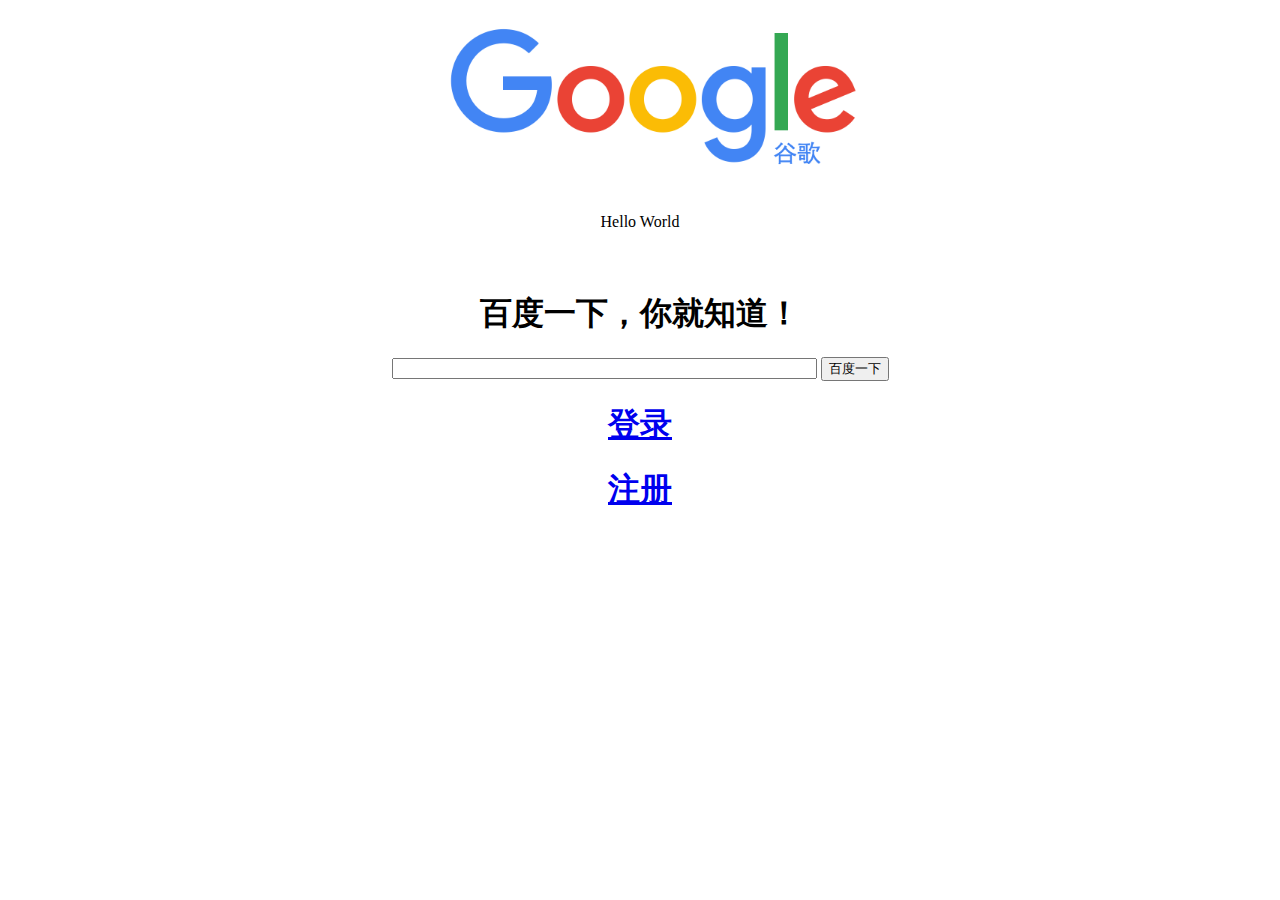
<file: webapp/index.html>
<!DOCTYPE html>
<html>
<head>
<meta charset="UTF-8">
<title>百度一下，你就知道</title>
</head>
		<body>
			<center>
			<img title="google" src="logo.png" />
				<p>Hello World</p>
				<h1></h1><br/>
				<h1 >百度一下，你就知道！</h1>
				<input type="text" size="50"   />
				<input type="button"  value="百度一下"   />
				<br>
				<p>
					<h1><a href="login.html">登录</a></h1>
					</p>
					<p>
					<h1><a href="reg.html">注册</a></h1>
					</p>
			</center>
		</body>
</html>
</file>
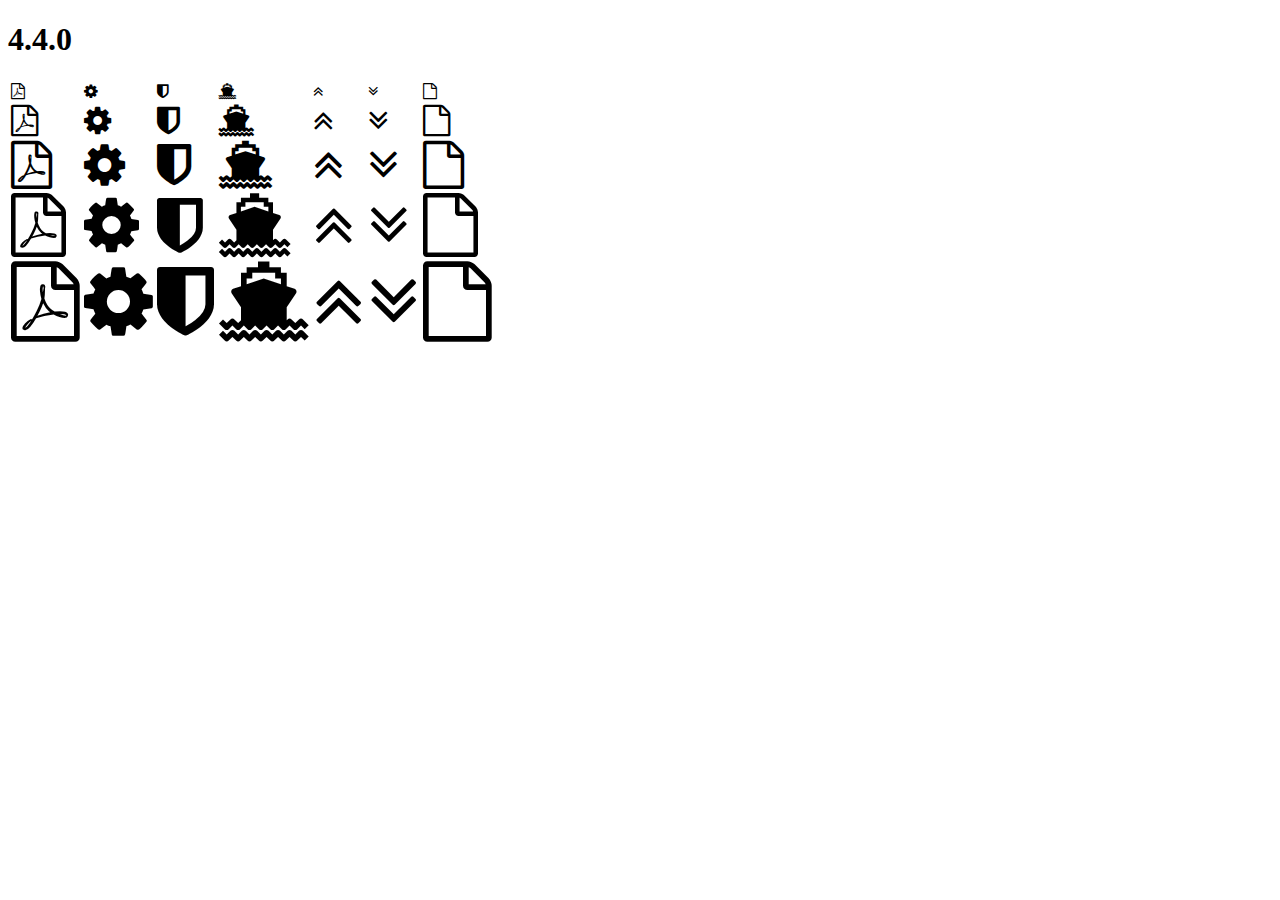
<file: webapp/fonts/4.4.0/index.html>
<!DOCTYPE html>
<html>
  <head>
    <link rel="stylesheet" href="https://maxcdn.bootstrapcdn.com/font-awesome/4.4.0/css/font-awesome.css" />
  </head>

  <body>
    <h1>4.4.0</h1>
    <table>
      <tr>
        <td><i class="fa fa-1x fa-file-pdf-o"></i></td>
        <td><i class="fa fa-1x fa-cog"></i></td>
        <td><i class="fa fa-1x fa-shield"></i></td>
        <td><i class="fa fa-1x fa-ship"></i></td>
        <td><i class="fa fa-1x fa-angle-double-up"></i></td>
        <td><i class="fa fa-1x fa-angle-double-down"></i></td>
        <td><i class="fa fa-1x fa-file-o"></i></td>
      </tr>
      <tr>
        <td><i class="fa fa-2x fa-file-pdf-o"></i></td>
        <td><i class="fa fa-2x fa-cog"></i></td>
        <td><i class="fa fa-2x fa-shield"></i></td>
        <td><i class="fa fa-2x fa-ship"></i></td>
        <td><i class="fa fa-2x fa-angle-double-up"></i></td>
        <td><i class="fa fa-2x fa-angle-double-down"></i></td>
        <td><i class="fa fa-2x fa-file-o"></i></td>
      </tr>
      <tr>
        <td><i class="fa fa-3x fa-file-pdf-o"></i></td>
        <td><i class="fa fa-3x fa-cog"></i></td>
        <td><i class="fa fa-3x fa-shield"></i></td>
        <td><i class="fa fa-3x fa-ship"></i></td>
        <td><i class="fa fa-3x fa-angle-double-up"></i></td>
        <td><i class="fa fa-3x fa-angle-double-down"></i></td>
        <td><i class="fa fa-3x fa-file-o"></i></td>
      </tr>
      <tr>
        <td><i class="fa fa-4x fa-file-pdf-o"></i></td>
        <td><i class="fa fa-4x fa-cog"></i></td>
        <td><i class="fa fa-4x fa-shield"></i></td>
        <td><i class="fa fa-4x fa-ship"></i></td>
        <td><i class="fa fa-4x fa-angle-double-up"></i></td>
        <td><i class="fa fa-4x fa-angle-double-down"></i></td>
        <td><i class="fa fa-4x fa-file-o"></i></td>
      </tr>
      <tr>
        <td><i class="fa fa-5x fa-file-pdf-o"></i></td>
        <td><i class="fa fa-5x fa-cog"></i></td>
        <td><i class="fa fa-5x fa-shield"></i></td>
        <td><i class="fa fa-5x fa-ship"></i></td>
        <td><i class="fa fa-5x fa-angle-double-up"></i></td>
        <td><i class="fa fa-5x fa-angle-double-down"></i></td>
        <td><i class="fa fa-5x fa-file-o"></i></td>
      </tr>
    </table>
  </body>

</html>
</file>
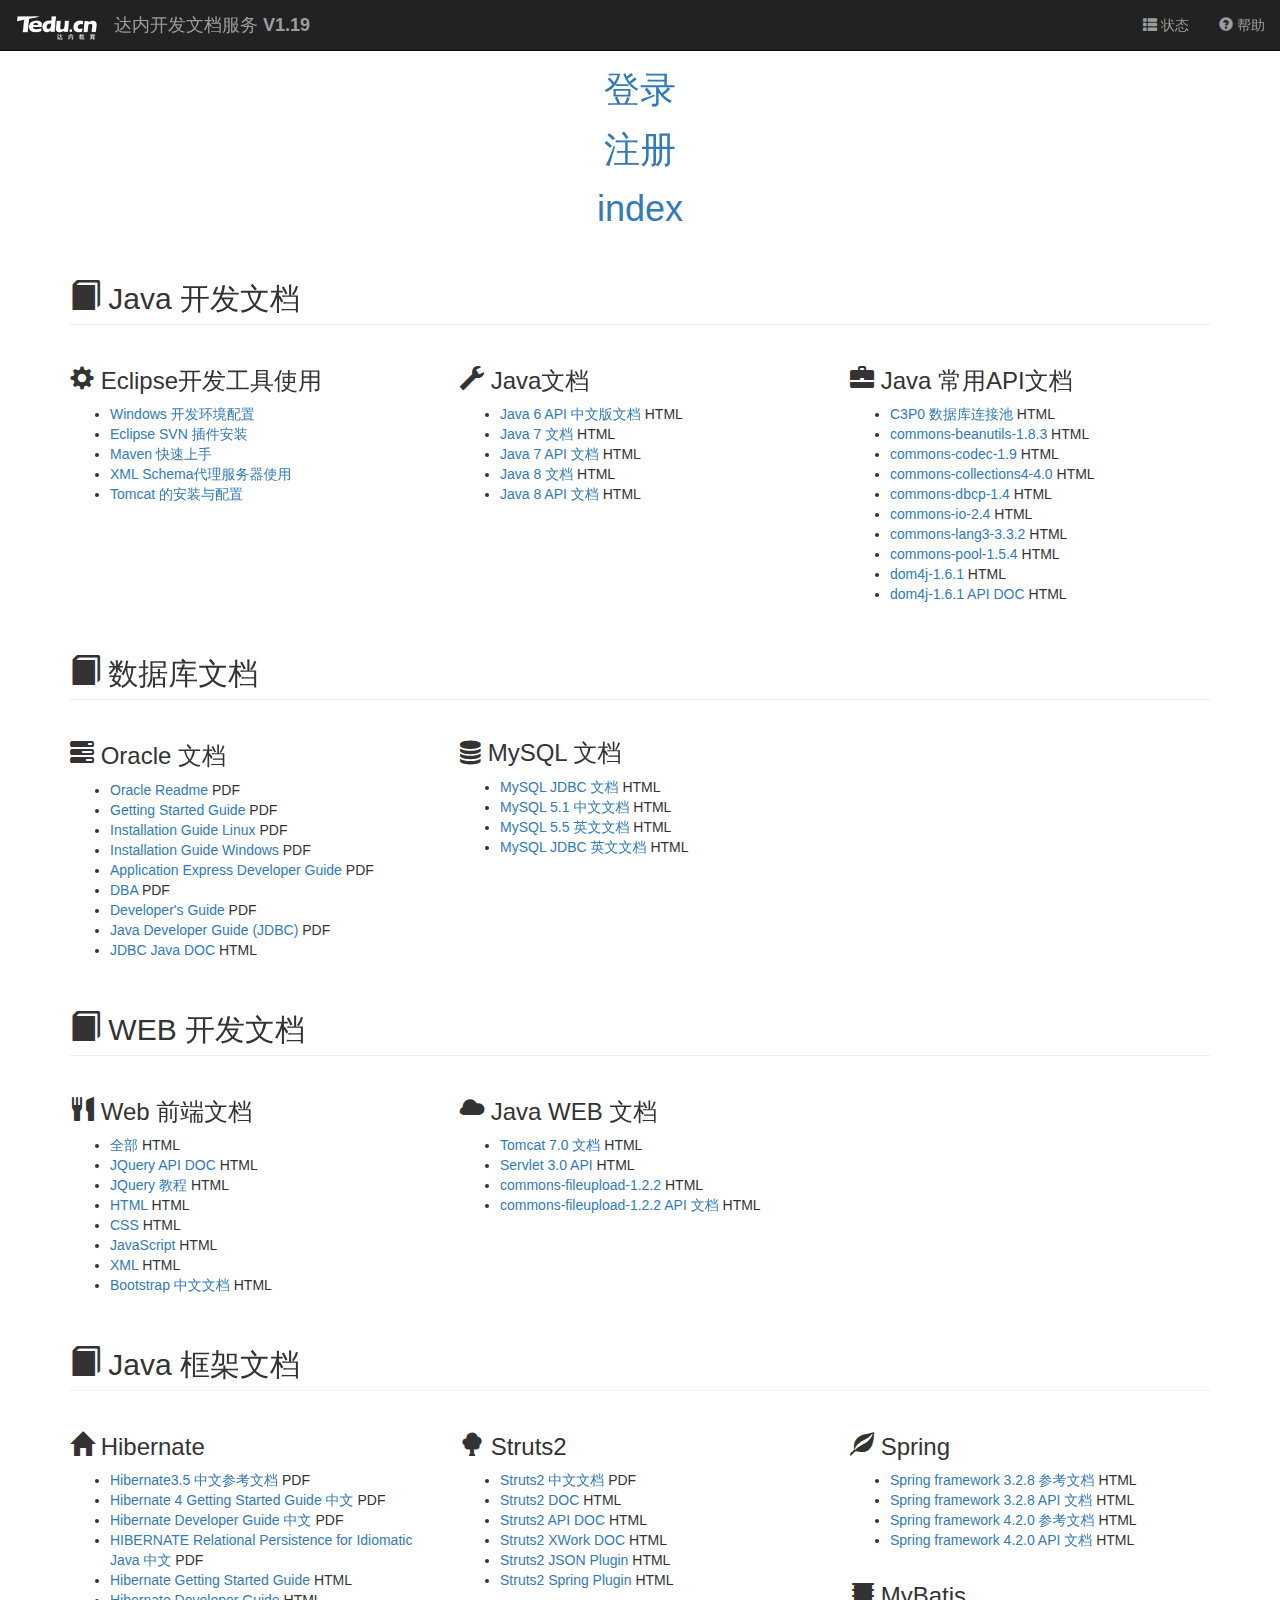
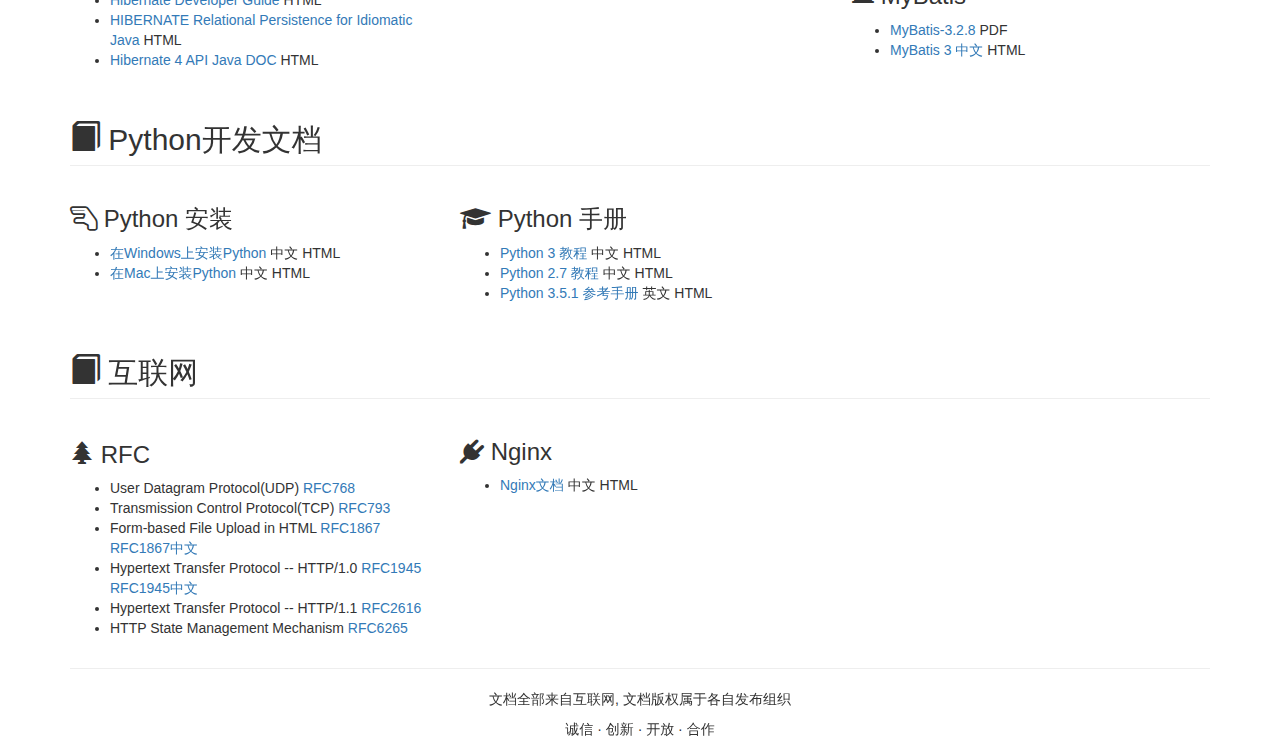
<file: webapp/doc.html>
<!DOCTYPE html>
<html lang="cn">
<head>
<meta charset="UTF-8">
<meta http-equiv="X-UA-Compatible" content="IE=edge">
<meta name="renderer" content="webkit" /> 
<meta name="Author" content="刘苍松">
<title>达内开发文档服务器</title>
 
<meta name="viewport" content="width=device-width, initial-scale=1">
<!-- 上述3个meta标签*必须*放在最前面，任何其他内容都*必须*跟随其后！ -->
<meta name="author" content="Robin Liu">

<title>TES 管理控制台</title>

<!-- Bootstrap core CSS -->
<link href="css/bootstrap.min.css" rel="stylesheet">

<link rel="stylesheet" href="css/font-awesome.min.css">

<!-- Custom styles for this template -->
<link href="css/doc.css" rel="stylesheet">

<!-- jQuery文件。务必在bootstrap.min.js 之前引入 -->
<script src="js/jquery-1.11.3.min.js"></script>

<!-- 最新的 Bootstrap 核心 JavaScript 文件 -->
<script src="js/bootstrap.min.js"></script>

<script>

var timer = null;

var errors = 0;

$(document).ready(function(){
  
  updateState();
  
  //定时更新错误徽章, 如果有错误就显示错误徽章
  window.setInterval(function(){
    if(errors==0){
      $('#errorsBadge').text(0).addClass("hidden");
    }else{
       $('#errorsBadge').text(errors).removeClass("hidden");
    }
  }, 1000);

  //每个小时检查一下服务器的状态
  window.setInterval(function(){
     updateState();
  }, 1000*60*60);
  
  //显示窗口时候立即更新服务器的状态
  $('#stateDialog').on('shown.bs.modal', function (e) {
    //console.log("OK");
    updateState();
  });  
  
  //点击刷新按钮,就强制请求更新服务器的状态
  $('#refreshButton').click(function(){ 
    if(! timer){
      var $btn = $(this).button('loading');
      //请求刷新
      $.getJSON("/health/check?refresh",function(result){
        if(result.state=="ok"){
          //定时检查服务器上的检查工作是否完成
          timer = window.setInterval(function(){
            $.getJSON("/health/check?checking",function(checking){
              if(! checking){
                window.clearInterval(timer);
                timer = null;
                //显示服务器的状态
                updateState();
                //$btn.('reset');
              }
            });
          }, 500);       
        }else{
          $btn.button('reset');
        }
      });
    }
  });

});

function cleanAllState(id){
  $(id).attr("class","").addClass("list-group-item")
    .children("i").attr("class", "").addClass("fa fa-square-o");
}

function loadingState(id){
  $(id).attr("class","").addClass("list-group-item")
    .children("i").attr("class", "").addClass("fa fa-cog fa-spin");
}

function onlineState(id){
  $(id).attr("class","").addClass("list-group-item list-group-item-success")
    .children("i").attr("class", "").addClass("fa fa-check-square-o");
}

function offlineState(id){
  $(id).attr("class","").addClass("list-group-item list-group-item-danger")
    .children("i").attr("class", "").addClass("fa fa-times");
}


function updateState(){
  errors=0;
  update("#mavenServer", "/health/check?maven");
  update("#svnServer", "/health/check?svn");
  update("#schemaServer", "/health/check?schema");
  update("#patchServer", "/health/check?patch");
}
 
function update(id, url){
  //清楚显示状态
  cleanAllState(id)
  window.setTimeout(function(){
    //显示加载状态
    loadingState(id);
    window.setTimeout(function(){
      //获取服务器的状态
      $.getJSON(url,function(result){
        if(result.state=="online"){
          onlineState(id);
          $('#refreshButton').button('reset');
        }else{
          offlineState(id);
          errors++;
        }
      });
    }, 1000);

  }, 500);
}
</script>

</head>
<body>
<center>
<p>
		<h1>
			<a href="login.html">登录</a>
		</h1>
		</p>
		<p>
		<h1>
			<a href="reg.html">注册</a>
		</h1>
		</p>
		<p>
		<h1>
			<a href="index.html">index</a>
		</h1>
		</p>
		</center>
  <nav class="navbar navbar-inverse navbar-fixed-top" id="navbar">
		<div class="container-fluid">
        <div class="navbar-header">
          <a class="navbar-brand" href="#"><img src="images/logo.png"></a>
          <a class="navbar-brand" href="#"><strong>达内开发文档服务 V1.19</strong></a>
        </div>
        <div id="navbar" class="navbar-collapse collapse">

          <ul class="nav navbar-nav navbar-right">
            <li><a href="" data-toggle="modal" data-target="#helpDialog"><span class="glyphicon glyphicon-question-sign" aria-hidden="true"></span> 帮助</a></li>
          </ul>
          <ul class="nav navbar-nav navbar-right">
            <li><a href="" data-toggle="modal" data-target="#stateDialog"><span class="glyphicon glyphicon-th-list" aria-hidden="true"></span> 状态 <span id="errorsBadge" class="badge hidden">0</span></a></li>
          </ul>
        
        </div>
		</div>
  </nav>


  
  <!-- 状态监测 -->
  <div class="modal fade" id="stateDialog" tabindex="-2" role="dialog" aria-labelledby="myModalLabel">
    <div class="modal-dialog" role="document">
      <div class="modal-content">
        <div class="modal-header" align="center">
          <button type="button" class="close" data-dismiss="modal" aria-label="Close"><span aria-hidden="true">&times;</span></button>
          <h4 class="modal-title" id="myModalLabel"><strong>服务工作状态监测</strong></h4>
        </div>
        <div class="modal-body">
          <p class="lead text-right">如果故障请链接MIS部门</p>
          <ul class="list-group">
            <li class="list-group-item list-group-item-success"><i class="fa fa-check-square-o" aria-hidden="true"></i>  开发文档服务器 <a href="http://doc.tedu.cn">http://doc.tedu.cn</a></li>
            
            <li id="mavenServer" class="list-group-item"><i class="fa fa-square-o" aria-hidden="true"></i>  达内Maven服务器(Nexus) <a href="http://maven.tedu.cn">http://maven.tedu.cn</a></li>
            
            <li id="svnServer" class="list-group-item"><i class="fa fa-square-o" aria-hidden="true"></i>  达内版本管理服务器SVN <a href="http://svn.tedu.cn">http://svn.tedu.cn</a></li>
            
            <li id="schemaServer"  class="list-group-item"><i class="fa fa-square-o" aria-hidden="true"></i>  达内XML Scheam代理服务器 <a href="http://schema.tedu.cn/proxy">http://schema.tedu.cn/proxy</a></li>
            
            <li id="patchServer" class="list-group-item"><i class="fa fa-square-o" aria-hidden="true"></i>  服务器自动升级功能 </li>
 

          </ul>
        </div>
        <div class="modal-footer" align="center">
          <div class="col-md-11">
            <button id="refreshButton" data-loading-text="更新中..." type="button" class="btn btn-primary"   autocomplete="off">刷  新</button>
            <button type="button" class="btn btn-primary" data-dismiss="modal">离  开</button>
          </div>
        </div>
      </div>
    </div>  
  </div>

  <!-- HELP -->
  <div class="modal fade" id="helpDialog" tabindex="-1" role="dialog" aria-labelledby="myModalLabel">
    <div class="modal-dialog" role="document">
      <div class="modal-content">
        <div class="modal-header" align="center">
          <button type="button" class="close" data-dismiss="modal" aria-label="Close"><span aria-hidden="true">&times;</span></button>
          <h4 class="modal-title" id="myModalLabel"><strong>达内TTS教学系统</strong></h4>
        </div>
        <div class="modal-body">
          <img class="img-responsive" src="images/help.png">
        </div>
        <div class="modal-footer" align="center">
          <div class="col-md-11">
            <button type="button" class="btn btn-primary" data-dismiss="modal">确  认</button>
          </div>
        </div>
      </div>
    </div>  
  </div>



  <div class="container bs-docs-container" >
    <div class="row">
      <div class="col-xs-12 col-sm-12 col-md-12 col-lg-12" >
        <h2 class="page-header"><span class="glyphicon glyphicon-book" aria-hidden="true"></span> Java 开发文档</h2>
      </div>
      <div class="col-xs-12 col-sm-6 col-md-4 col-lg-4" >
        <h3><span class="glyphicon glyphicon-cog" aria-hidden="true"></span> Eclipse开发工具使用</h3> 

        <ul>
          <li><a href="eclipse/windows.html">Windows 开发环境配置</a></li>
          <li><a href="svn/">Eclipse SVN 插件安装</a></li>
          <!-- <li>Eclipse SVN 插件使用</li> -->
          <li><a href="maven/">Maven 快速上手</a></li>
          <li><a href="http://schema.tedu.cn">XML Schema代理服务器使用</a></li>
          <li><a href="tomcat">Tomcat 的安装与配置</a></li> 
          <!-- <li><a href="eclipse/rinzo.html">Eclipse XML 编辑插件Rinzo</a></li> -->
        </ul>
      </div>

      <div class="col-xs-12 col-sm-6 col-md-4 col-lg-4" >
        <h3><span class="glyphicon glyphicon-wrench" aria-hidden="true"></span> Java文档</h3>

        <ul>
            <li><a href="jdk6-docs">Java 6 API 中文版文档</a> HTML</li>
            <li><a href="jdk7-docs">Java 7 文档</a> HTML</li>
            <li><a href="jdk7-docs/api">Java 7 API 文档</a> HTML</li>
            <li><a href="jdk8-docs">Java 8 文档</a> HTML</li>
            <li><a href="jdk8-docs/api">Java 8 API 文档</a> HTML</li>
        </ul>
      </div>

      <div class="col-xs-12 col-sm-6 col-md-4 col-lg-4" >
        <h3><span class="glyphicon glyphicon-briefcase" aria-hidden="true"></span> Java 常用API文档</h3>
        <ul>
          <li><a href="c3p0-0.9.5-pre8/doc">C3P0 数据库连接池</a> HTML</li>
          <li><a href="commons-beanutils-1.8.3/apidocs">commons-beanutils-1.8.3</a> HTML</li>
          <li><a href="commons-codec-1.9/apidocs">commons-codec-1.9</a> HTML</li>
          <li><a href="commons-collections4-4.0/apidocs">commons-collections4-4.0</a> HTML</li>
          <li><a href="commons-dbcp-1.4/apidocs">commons-dbcp-1.4</a> HTML</li>
          <li><a href="commons-io-2.4/docs">commons-io-2.4</a> HTML</li>
          <li><a href="commons-lang3-3.3.2/apidocs">commons-lang3-3.3.2</a> HTML</li>
          <li><a href="commons-pool-1.5.4/apidocs">commons-pool-1.5.4</a> HTML</li>
          <li><a href="dom4j-1.6.1/docs">dom4j-1.6.1</a> HTML</li>
          <li><a href="dom4j-1.6.1/docs/apidocs">dom4j-1.6.1 API DOC</a> HTML</li>
       
        </ul>
      </div>

      <div class="col-xs-12 col-sm-12 col-md-12 col-lg-12" >
        <h2 class="page-header"><span class="glyphicon glyphicon-book" aria-hidden="true"></span> 数据库文档</h2>
      </div>


      <div class="col-xs-12 col-sm-6 col-md-4 col-lg-4" >

        <h3><span class="glyphicon glyphicon-tasks" aria-hidden="true"></span> Oracle 文档</h3>
        <ul>
          <li><a href="oracle/Readme.pdf">Oracle Readme</a> PDF</li>
          <li><a href="oracle/GettingStartedGuide.pdf">Getting Started Guide</a> PDF</li>
          <li><a href="oracle/InstallationGuideLinux.pdf">Installation Guide Linux</a> PDF</li>
          <li><a href="oracle/InstallationGuideWindows.pdf">Installation Guide Windows</a> PDF</li>

          <li><a href="oracle/ApplicationExpressDeveloperGuide.pdf">Application Express Developer Guide</a> PDF</li>
          <li><a href="oracle/DBA.pdf">DBA</a> PDF</li>
          <li><a href="oracle/DevelopersGuide.pdf">Developer's Guide</a> PDF</li>
          <li><a href="oracle/JavaDeveloperGuide.pdf">Java Developer Guide (JDBC) </a> PDF</li>
          <li><a href="oracle/jdbc_javadoc/">JDBC Java DOC </a> HTML</li>
        </ul>
	    </div>

      <div class="col-xs-12 col-sm-6 col-md-4 col-lg-4" >
        <h3><!--<span class="glyphicon glyphicon-tint" aria-hidden="true"></span>-->
        <span class="fa fa-database" aria-hidden="true"></span> MySQL 文档</h3>
        
        <ul>
          <li><a href="mysql-connector-java-5.1.38/docs/connector-j.html">MySQL JDBC 文档</a> HTML</li>
          <li><a href="mysql5.1">MySQL 5.1 中文文档</a> HTML</li>
          <li><a href="mysql5.5-en">MySQL 5.5 英文文档</a> HTML</li>
          <li><a href="mysql-jdbc5.1">MySQL JDBC 英文文档</a> HTML</li>
        </ul>
	    </div>


      <div class="col-xs-12 col-sm-12 col-md-12 col-lg-12" >
        <h2 class="page-header"><span class="glyphicon glyphicon-book" aria-hidden="true"></span> WEB 开发文档</h2>
      </div>


      <div class="col-xs-12 col-sm-6 col-md-4 col-lg-4" >
        <h3><span class="glyphicon glyphicon-cutlery" aria-hidden="true"></span> Web 前端文档</h3>
        <ul>
          <li><a href="w3">全部</a> HTML</li>
          <li><a href="jquery/index.html">JQuery API DOC</a> HTML</li>
          <li><a href="w3/jquery/index.html">JQuery 教程</a> HTML</li>
          <li><a href="w3/html/index.html">HTML</a> HTML</li>
          <li><a href="w3/css/index.html">CSS</a> HTML</li>
          <li><a href="w3/b.html">JavaScript</a> HTML</li>
          <li><a href="w3/x.html">XML</a> HTML</li>
          <li><a href="bootcss/v3.bootcss.com/getting-started/index.html">Bootstrap 中文文档</a> HTML</li>
        </ul>
	    </div>

      <div class="col-xs-12 col-sm-6 col-md-4 col-lg-4" >
        <h3><span class="glyphicon glyphicon-cloud" aria-hidden="true"></span> Java WEB 文档</h3>
        <ul>
           <li><a href="tomcat-7.0-doc">Tomcat 7.0 文档</a> HTML</li>
           <li><a href="tomcat-7.0-doc/servletapi/index.html">Servlet 3.0 API</a> HTML</li>
           <li><a href="commons-fileupload-1.2.2/site">commons-fileupload-1.2.2</a> HTML</li>
           <li><a href="commons-fileupload-1.2.2/site/apidocs">commons-fileupload-1.2.2 API 文档</a> HTML</li>
        </ul>
	    </div>

      <div class="col-xs-12 col-sm-12 col-md-12 col-lg-12" >
        <h2 class="page-header"><span class="glyphicon glyphicon-book" aria-hidden="true"></span> Java 框架文档</h2>
      </div>

      <div class="col-xs-12 col-sm-6 col-md-4 col-lg-4" >
	
        <h3><span class="glyphicon glyphicon-home" aria-hidden="true"></span> Hibernate</h3>
        <ul>

          <li><a href="hibernate3.5/hibernate_reference-3.5.pdf">Hibernate3.5 中文参考文档</a> PDF</li>
          <li><a href="hibernate4/HibernateGettingStartedGuide.pdf">Hibernate 4 Getting Started Guide 中文</a> PDF</li>
          
          <li><a href="hibernate4/HibernateDeveloperGuide.pdf">Hibernate Developer Guide 中文</a> PDF</li>
          <li><a href="hibernate4/HIBERNATE-RelationalPersistenceforIdiomaticJava.pdf">HIBERNATE Relational Persistence for Idiomatic Java 中文</a> PDF</li>
          <li><a href="hibernate4/quickstart/en-US/html">Hibernate Getting Started Guide</a> HTML</li>
          <li><a href="hibernate4/devguide/en-US/html">Hibernate Developer Guide</a> HTML</li>
          <li><a href="hibernate4/manual/en-US/html">HIBERNATE Relational Persistence for Idiomatic Java</a> HTML</li>
          <li><a href="hibernate4/javadocs">Hibernate 4 API Java DOC</a> HTML</li>
        </ul>
	    </div>


      <div class="col-xs-12 col-sm-6 col-md-4 col-lg-4" >
        <h3><span class="glyphicon glyphicon-tree-deciduous" aria-hidden="true"></span> Struts2</h3>
        <ul>
          <li><a href="struts2/struts2-cn.pdf">Struts2 中文文档</a> PDF</li>
          <li><a href="struts2/docs">Struts2 DOC</a> HTML</li>
          <li><a href="struts2/struts2-core/apidocs">Struts2 API DOC</a> HTML</li>
          <li><a href="struts2/xwork-core/apidocs">Struts2 XWork DOC</a> HTML</li>
          <li><a href="struts2/struts2-plugins/struts2-json-plugin/apidocs/index.html">Struts2 JSON Plugin</a> HTML</li>
          <li><a href="struts2/struts2-plugins/struts2-spring-plugin/apidocs/index.html">Struts2 Spring Plugin</a> HTML</li>
        </ul>
	    </div>

      <div class="col-xs-12 col-sm-6 col-md-4 col-lg-4" >
        <h3><span class="glyphicon glyphicon-leaf" aria-hidden="true"></span> Spring</h3>
        <ul>
          <li><a href="spring-framework-3.2.8/spring-framework-reference/html">Spring framework 3.2.8 参考文档</a> HTML</li>
          <li><a href="spring-framework-3.2.8/javadoc-api">Spring framework 3.2.8 API 文档</a> HTML</li>
          <li><a href="spring-framework-4.2.0/spring-framework-reference/html">Spring framework 4.2.0 参考文档</a> HTML</li>
          <li><a href="spring-framework-4.2.0/javadoc-api">Spring framework 4.2.0 API 文档</a> HTML</li>
        </ul>

		  </div>

      <div class="col-xs-12 col-sm-6 col-md-4 col-lg-4" >
        <h3><span class="glyphicon glyphicon-oil" aria-hidden="true"></span> MyBatis</h3>
        <ul>
         
          <li><a href="mybatis-3.2.8/mybatis-3.2.8.pdf">MyBatis-3.2.8</a> PDF</li>
          <li><a href="mybatis3/zh/index.html">MyBatis 3 中文</a> HTML</li>
        </ul>
	    </div>


      <div class="col-xs-12 col-sm-12 col-md-12 col-lg-12" >
        <h2 class="page-header"><span class="glyphicon glyphicon-book" aria-hidden="true"></span> Python开发文档</h2>
      </div>

      <div class="col-xs-12 col-sm-6 col-md-4 col-lg-4" >
        <h3><span class="fa fa-hand-lizard-o" aria-hidden="true"></span> Python 安装</h3>

        <ul>
          <li><a href="python/windows.html">在Windows上安装Python</a> 中文 HTML</li>
          <li><a href="python/mac.html">在Mac上安装Python</a> 中文 HTML</li>
        </ul>
	    </div>

      <div class="col-xs-12 col-sm-6 col-md-4 col-lg-4" >
        <h3><span class="fa fa-graduation-cap" aria-hidden="true"></span> Python 手册</h3>

        <ul>
          <li><a href="python/pythontutorial3">Python 3 教程</a> 中文 HTML</li>
          <li><a href="python/pythontutorial27">Python 2.7 教程</a> 中文 HTML</li>
          <li><a href="python/python-3.5.1-docs-html">Python 3.5.1 参考手册</a> 英文 HTML</li>
        </ul>
	    </div>


      <div class="col-xs-12 col-sm-12 col-md-12 col-lg-12" >
        <h2 class="page-header"><span class="glyphicon glyphicon-book" aria-hidden="true"></span> 互联网</h2>
      </div>

      <div class="col-xs-12 col-sm-6 col-md-4 col-lg-4" >
        <h3><span class="glyphicon glyphicon-tree-conifer" aria-hidden="true"></span> RFC</h3>

        <ul>
          <li>User Datagram Protocol(UDP) <a href="rfc/rfc768.txt">RFC768</a> </li>
          <li>Transmission Control Protocol(TCP) <a href="rfc/rfc793.txt">RFC793</a> </li>
          <li>Form-based File Upload in HTML <a href="rfc/rfc1867.txt">RFC1867</a> <a href="rfc-cn/RFC1867.txt">RFC1867中文</a> </li>
          <li>Hypertext Transfer Protocol -- HTTP/1.0 <a href="rfc/rfc1945.txt">RFC1945</a> <a href="rfc-cn/RFC1945.txt">RFC1945中文</a></li>
          <li>Hypertext Transfer Protocol -- HTTP/1.1 <a href="rfc/rfc2616.txt">RFC2616</a></li>
            <li>HTTP State Management Mechanism <a href="rfc/rfc6265.txt">RFC6265</a></li>
        </ul>
	    </div>

      <div class="col-xs-12 col-sm-6 col-md-4 col-lg-4" >
        <h3><span class="fa fa-plug" aria-hidden="true"></span> Nginx</h3>

        <ul>
          <li><a href="nginx_docs/cn">Nginx文档</a> 中文 HTML</li>
       
        </ul>
	    </div>

    </div>
    <hr>
    <p class="text-center">文档全部来自互联网, 文档版权属于各自发布组织</p>
    <p class="text-center">诚信 · 创新 · 开放 · 合作</p>
  </div>
 
	
</body>
</html>
</file>
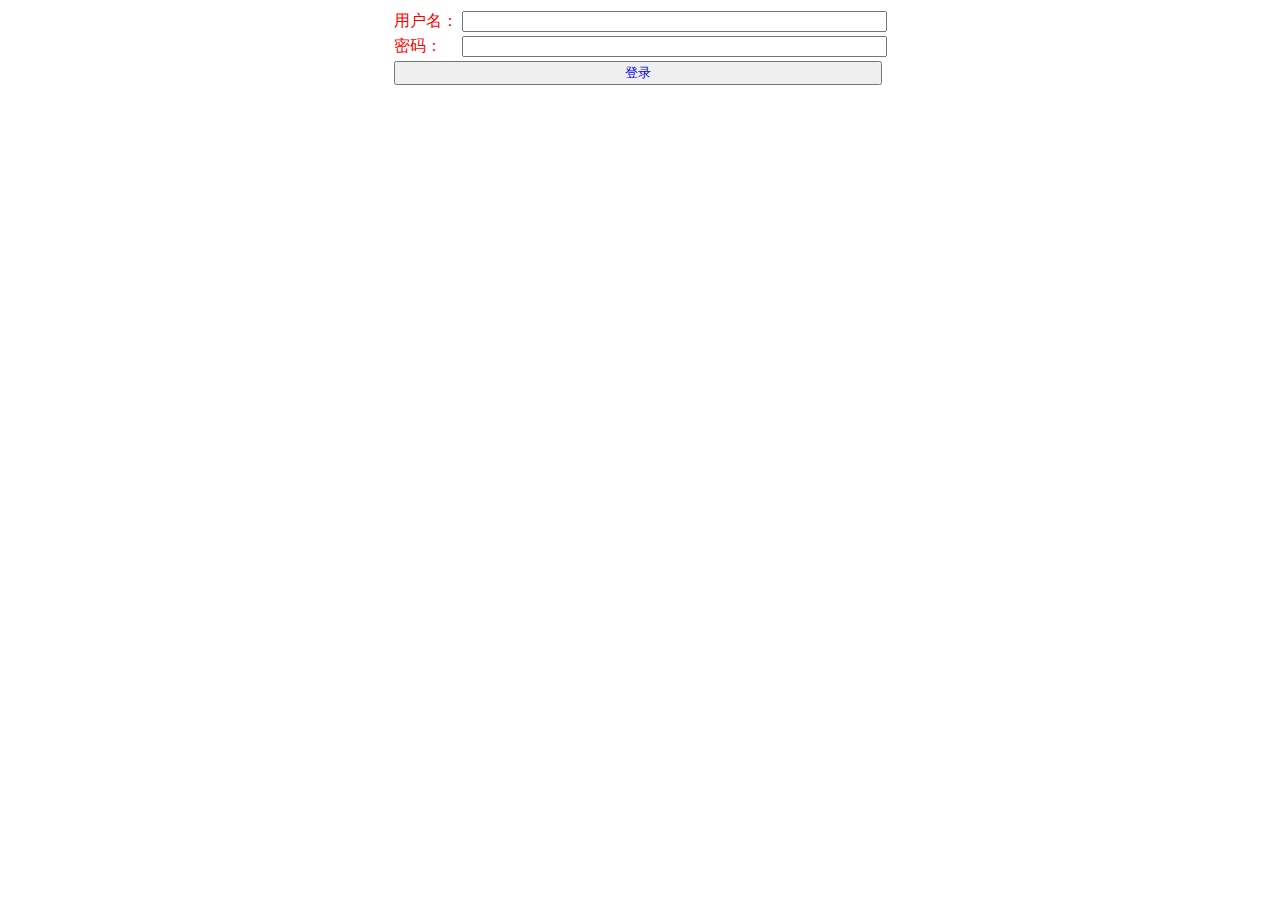
<file: webapp/login.html>
<!DOCTYPE html>
<html>
<head>
<meta charset="UTF-8">
<title>用户登录</title>
</head>
<body>
	<div style="color: red">
		<center>
			<form action="login"   mothod="get">
				<table boder="1px">
					<tr>
						<td>用户名：</td>
						<td><input name="username" type="text" size="50" /></td>
					</tr>
					<tr>
						<td>密码：</td>
						<td><input name="password" type="password" size="50" /></td>
					</tr>
					
					<tr>
						<td colspan=2><input type="submit" value="登录" size="50"
							style="color: Blue; width: 488px" /></td>
					</tr>

					</div>

				</table>

			</form>

		</center>
</body>
</html>
</file>
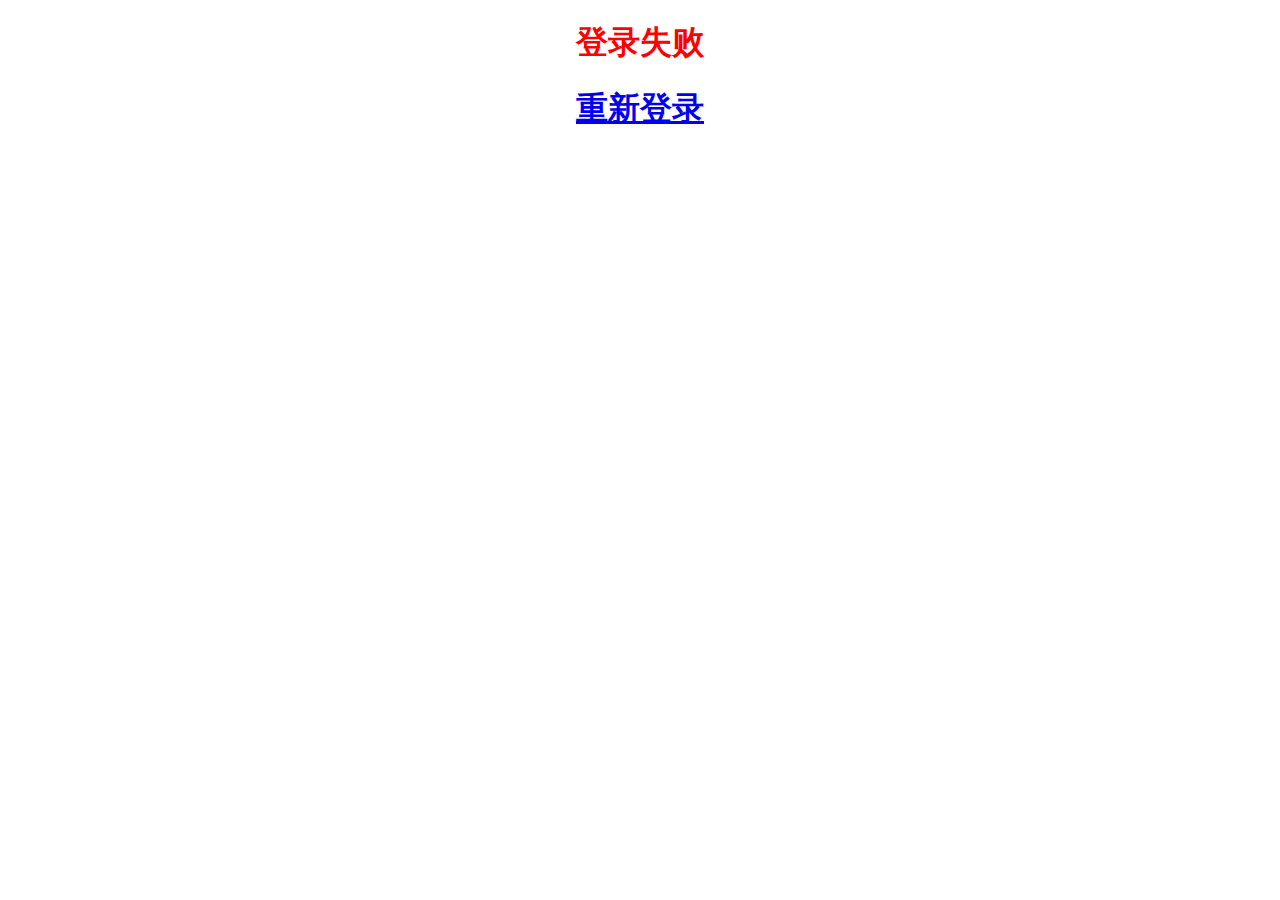
<file: webapp/login_error.html>
<!DOCTYPE html>
<html>
<head>
<meta charset="UTF-8">
<title>登录error</title>
</head>
<body>
<center>
		<p>
		
		</p>
		<p>
		
		</p>
	<div style="color: red">
		
			<h1>登录失败</h1>
			<h1><a href="login.html">重新登录</a></h1>
			

		</center>
</body>
</html>
</file>
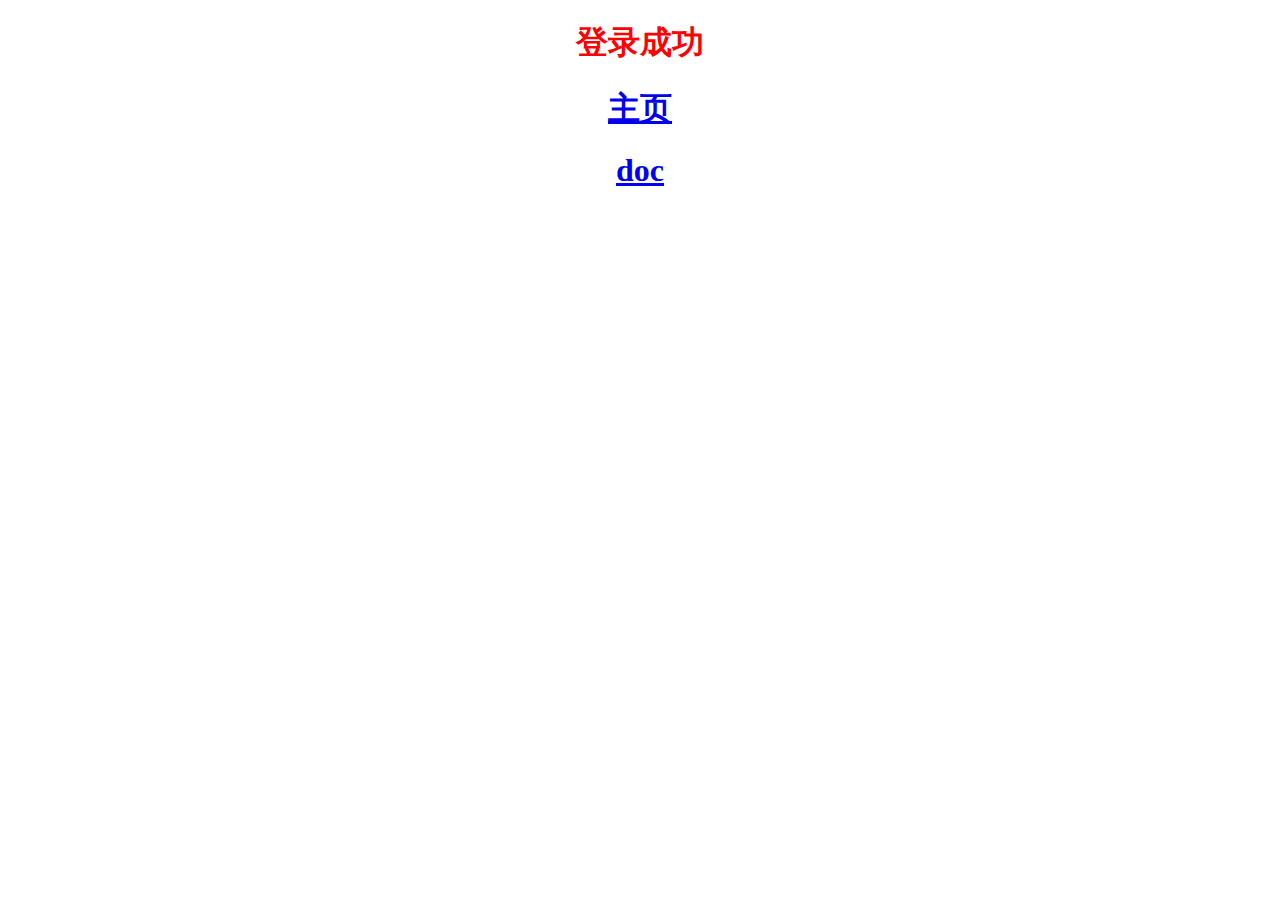
<file: webapp/login_ok.html>
<!DOCTYPE html>
<html>
<head>
<meta charset="UTF-8">
<title>登录ok</title>
</head>
<body>
	<div style="color: red">
		<center>
			<h1>登录成功</h1>

			<p>
		
		</p>
		<p>
		<h1>
			<a href="index.html">主页</a>
		</h1>
		</p>
		<p>
		<h1>
			<a href="doc.html">doc</a>
		</h1>
		</p>

		</center>
</body>
</html>
</file>
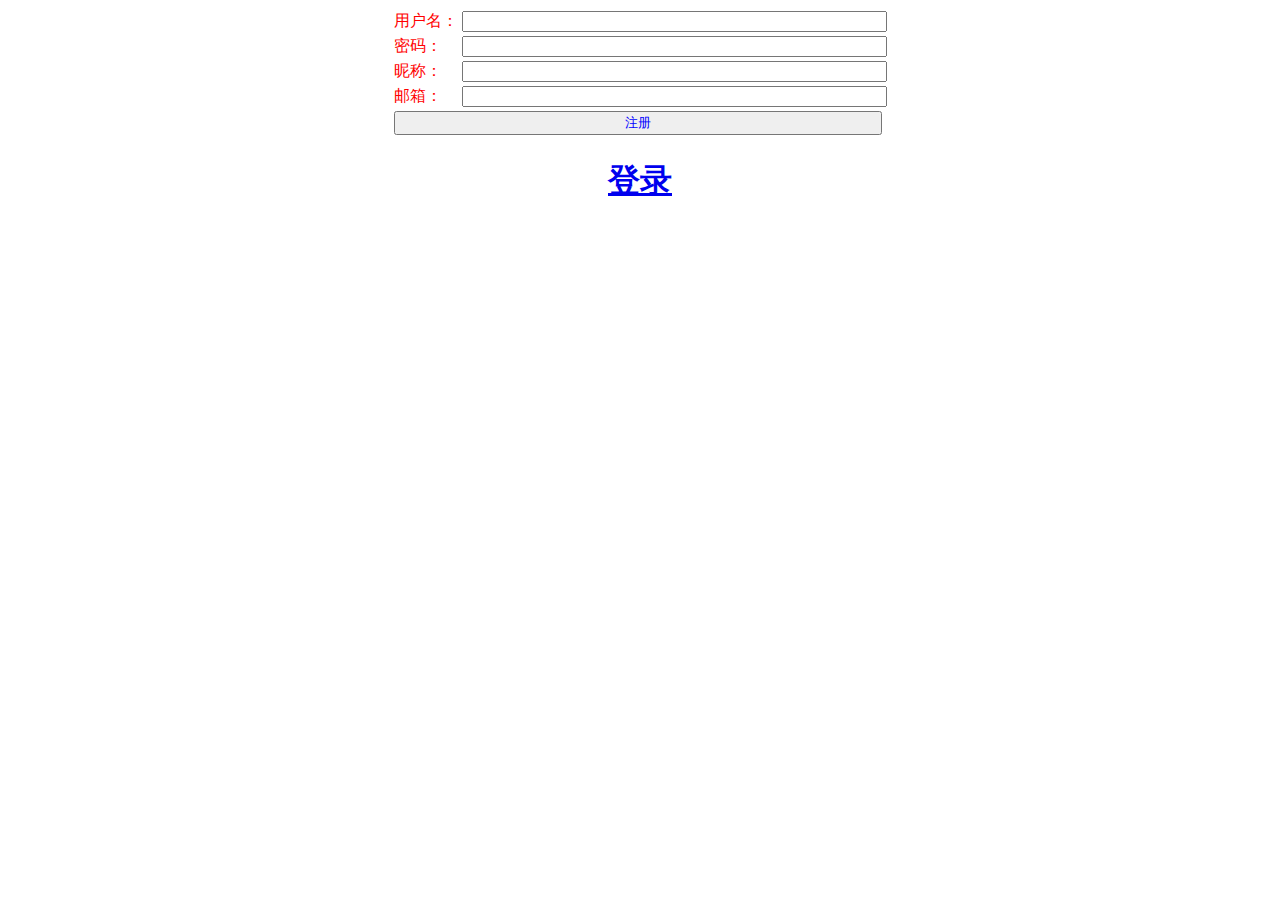
<file: webapp/reg.html>
<!DOCTYPE html>
<html>
<head>
<meta charset="UTF-8">
<title>注册用户</title>
</head>
<body>
	<div style="color: red">
		<center>
			<form action="/reg"   mothod="get">
				<table boder="1px">
					<tr>
						<td>用户名：</td>
						<td><input name="username" type="text" size="50" /></td>
					</tr>
					<tr>
						<td>密码：</td>
						<td><input name="password" type="password" size="50" /></td>
					</tr>
					<tr>
						<td>昵称：</td>
						<td><input name="nickname" type="text" size="50" /></td>
					</tr>
					<tr>
						<td>邮箱：</td>
						<td><input name="mailbox" type="text" size="50" /></td>
					</tr>
					<tr>
						<td colspan=2><input type="submit" value="注册" size="50"
							style="color: Blue; width: 488px" /></td>
					</tr>

					</div>

				</table>

			</form>
<p>
		<h1>
			<a href="login.html">登录</a>
		</h1>
		</p>
		
		</center>
</body>
</html>
</file>
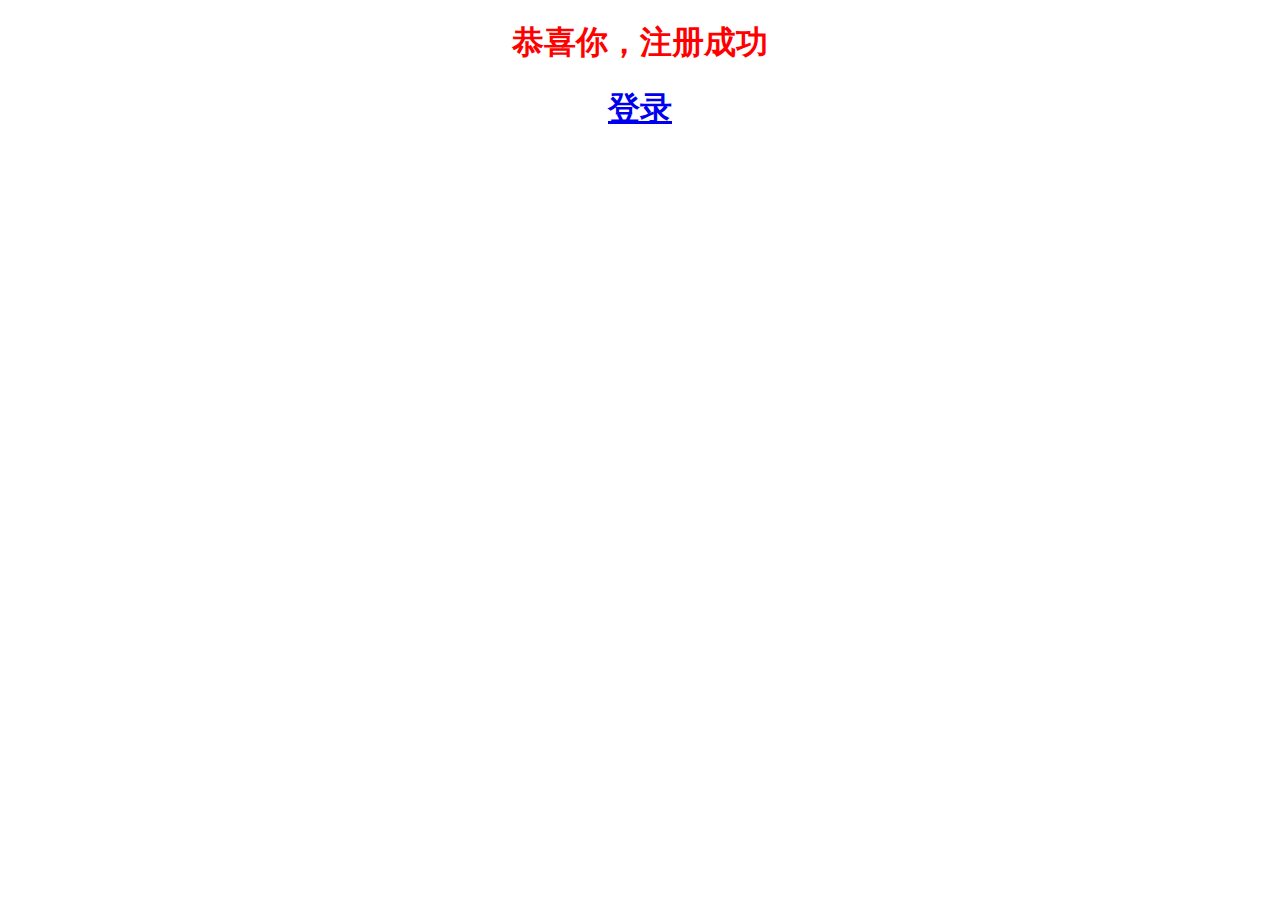
<file: webapp/reg_ok.html>
<!DOCTYPE html>
<html>
<head>
<meta charset="UTF-8">
<title>注册ok</title>
</head>
<body>
	<div style="color: red">
		<center>
			<h1>恭喜你，注册成功</h1>
	<p>
		<h1>
			<a href="login.html">登录</a>
		</h1>
		</p>
		
			

		</center>
</body>
</html>
</file>
<file: webapp/css/doc.css>
/*
 * Base structure
 */

/* Move down content because we have a fixed navbar that is 50px tall */
body {
  padding-top: 50px;
  font-family: "Microsoft YaHei", "Helvetica Neue", Helvetica, Arial, sans-serif, "文泉驿正黑";
}
.bs-callout-info h4 {
    border-left-color: #1b809e;
}
.bs-callout-info {
    border-left-color: #1b809e;
}
.bs-callout {
    padding: 20px;
    margin: 20px 0;
    border: 1px solid #eee;
    border-left-width: 5px;
    border-radius: 3px;
}


.bs-callout-warning {
    border-left-color: #aa6708;
}

.bs-callout-warning h4 {
    color: #aa6708;
}
.bs-callout h4 {
    margin-top: 0;
    margin-bottom: 5px;
}
</file>
